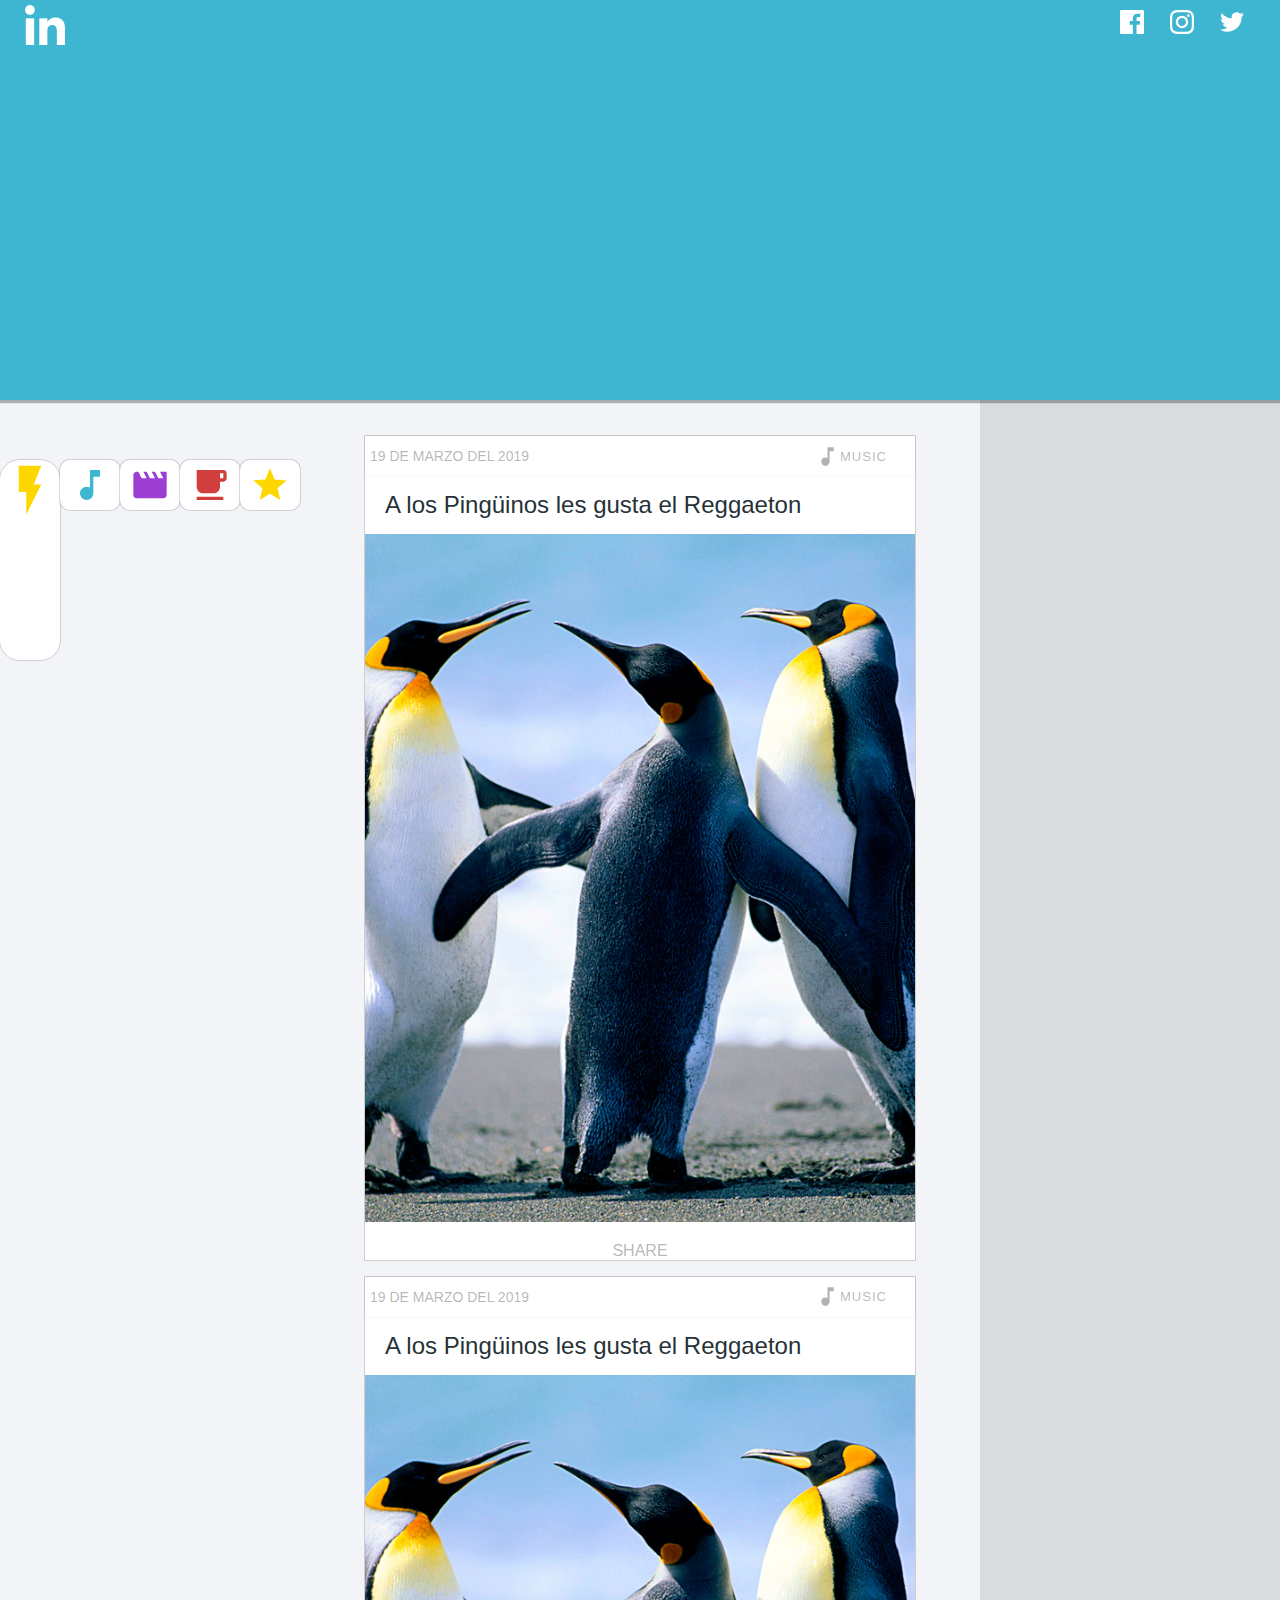
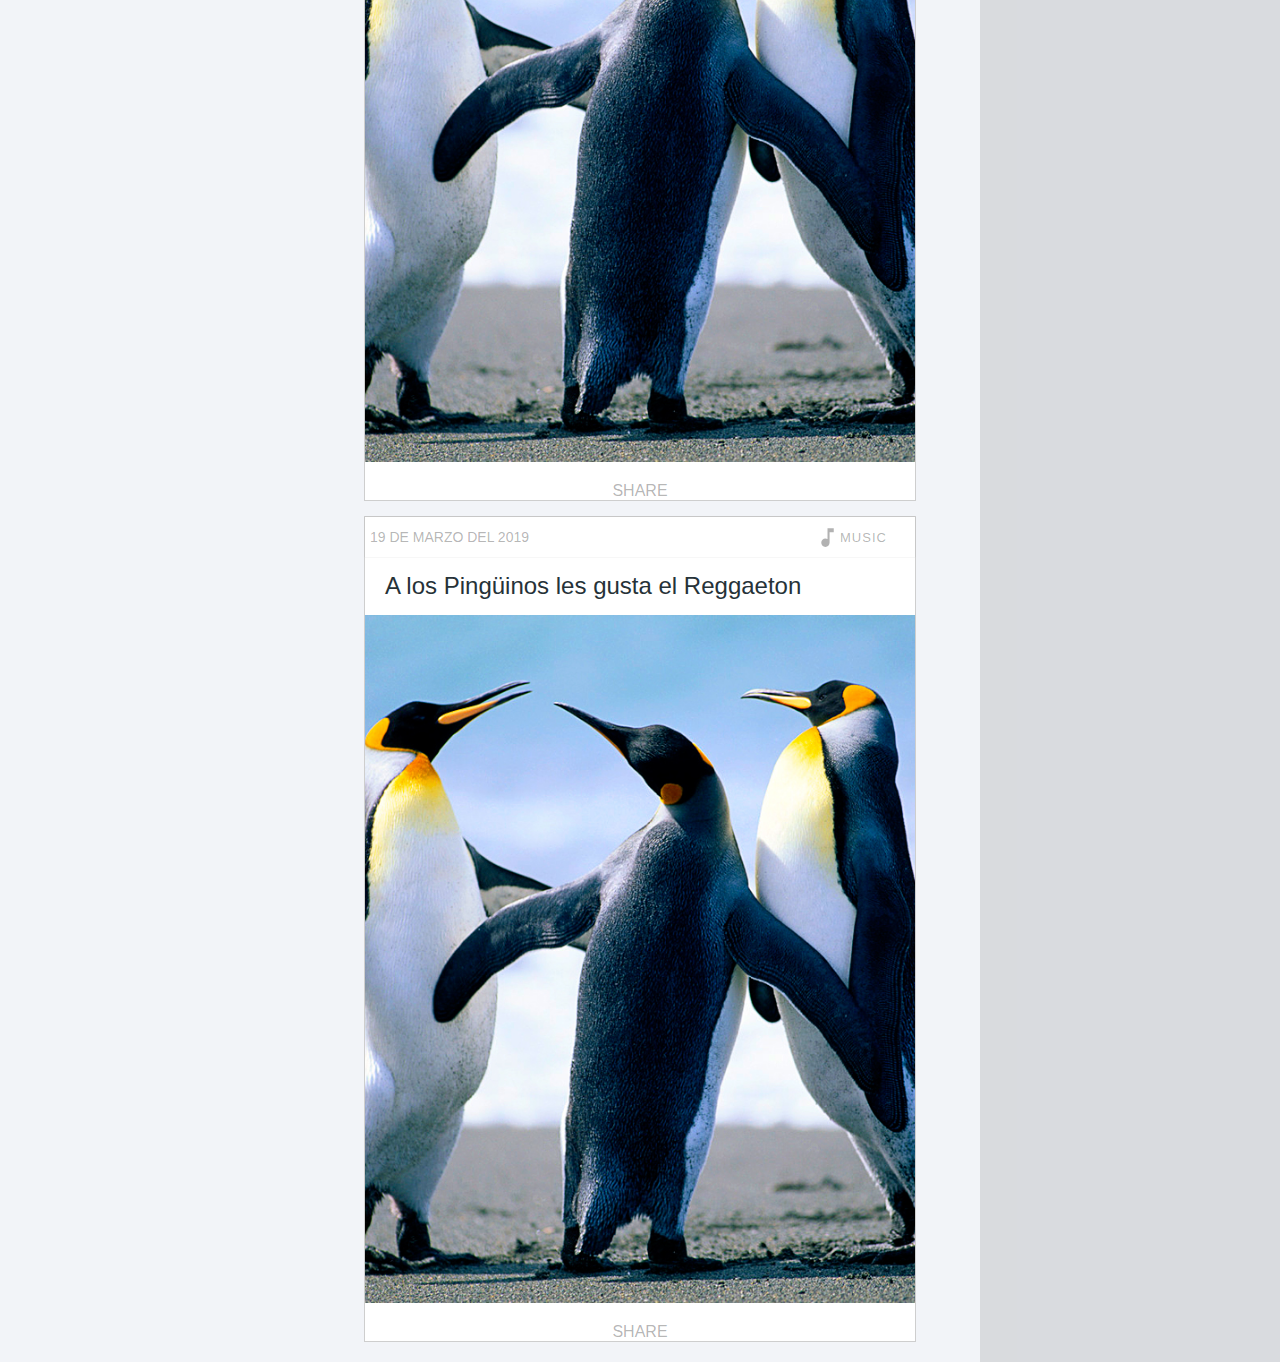
<file: index.html>
<!DOCTYPE html>
<html>
<head>	
	<!-- Global site tag (gtag.js) - Google Analytics -->
	<script async src="https://www.googletagmanager.com/gtag/js?id=UA-136680558-1"></script>
	<script>
	  window.dataLayer = window.dataLayer || [];
	  function gtag(){dataLayer.push(arguments);}
	  gtag('js', new Date());

	  gtag('config', 'UA-136680558-1');
	</script>
	<meta charset="utf-8">
	<meta name="viewport" content="width=device-width, user-scalable=no, 
	initial-scale=1.0, maximum-scale=1.0, minimum-scale=1.0">
	<meta name="google-site-verification" content="BmP9wOrAZc3pYO2vzPHbGXdg5G8JxSJWFEVICyLIlzA" />
	<link rel="stylesheet" type="text/css" href="styles/styles.css">
	<title>Review</title>
</head>
<body>
	<div class="header" id="header">
		<div class="logo">
			<img src="images/linkedin.png">
		</div>
		<div class="redes-sociales">
			
			<div class="red-social">
				<svg xmlns="http://www.w3.org/2000/svg" width="24" height="24" viewBox="0 0 24 24"><path d="M22.675 0h-21.35c-.732 0-1.325.593-1.325 1.325v21.351c0 .731.593 1.324 1.325 1.324h11.495v-9.294h-3.128v-3.622h3.128v-2.671c0-3.1 1.893-4.788 4.659-4.788 1.325 0 2.463.099 2.795.143v3.24l-1.918.001c-1.504 0-1.795.715-1.795 1.763v2.313h3.587l-.467 3.622h-3.12v9.293h6.116c.73 0 1.323-.593 1.323-1.325v-21.35c0-.732-.593-1.325-1.325-1.325z" fill="white" id="facebook"/></svg>
			</div>
			<div class="red-social">
				<svg xmlns="http://www.w3.org/2000/svg" width="24" height="24" viewBox="0 0 24 24"><path d="M12 2.163c3.204 0 3.584.012 4.85.07 3.252.148 4.771 1.691 4.919 4.919.058 1.265.069 1.645.069 4.849 0 3.205-.012 3.584-.069 4.849-.149 3.225-1.664 4.771-4.919 4.919-1.266.058-1.644.07-4.85.07-3.204 0-3.584-.012-4.849-.07-3.26-.149-4.771-1.699-4.919-4.92-.058-1.265-.07-1.644-.07-4.849 0-3.204.013-3.583.07-4.849.149-3.227 1.664-4.771 4.919-4.919 1.266-.057 1.645-.069 4.849-.069zm0-2.163c-3.259 0-3.667.014-4.947.072-4.358.2-6.78 2.618-6.98 6.98-.059 1.281-.073 1.689-.073 4.948 0 3.259.014 3.668.072 4.948.2 4.358 2.618 6.78 6.98 6.98 1.281.058 1.689.072 4.948.072 3.259 0 3.668-.014 4.948-.072 4.354-.2 6.782-2.618 6.979-6.98.059-1.28.073-1.689.073-4.948 0-3.259-.014-3.667-.072-4.947-.196-4.354-2.617-6.78-6.979-6.98-1.281-.059-1.69-.073-4.949-.073zm0 5.838c-3.403 0-6.162 2.759-6.162 6.162s2.759 6.163 6.162 6.163 6.162-2.759 6.162-6.163c0-3.403-2.759-6.162-6.162-6.162zm0 10.162c-2.209 0-4-1.79-4-4 0-2.209 1.791-4 4-4s4 1.791 4 4c0 2.21-1.791 4-4 4zm6.406-11.845c-.796 0-1.441.645-1.441 1.44s.645 1.44 1.441 1.44c.795 0 1.439-.645 1.439-1.44s-.644-1.44-1.439-1.44z" fill="white" id="ig"/></svg>
			</div>
			<div class="red-social">
				<svg xmlns="http://www.w3.org/2000/svg" width="24" height="24" viewBox="0 0 24 24"><path d="M24 4.557c-.883.392-1.832.656-2.828.775 1.017-.609 1.798-1.574 2.165-2.724-.951.564-2.005.974-3.127 1.195-.897-.957-2.178-1.555-3.594-1.555-3.179 0-5.515 2.966-4.797 6.045-4.091-.205-7.719-2.165-10.148-5.144-1.29 2.213-.669 5.108 1.523 6.574-.806-.026-1.566-.247-2.229-.616-.054 2.281 1.581 4.415 3.949 4.89-.693.188-1.452.232-2.224.084.626 1.956 2.444 3.379 4.6 3.419-2.07 1.623-4.678 2.348-7.29 2.04 2.179 1.397 4.768 2.212 7.548 2.212 9.142 0 14.307-7.721 13.995-14.646.962-.695 1.797-1.562 2.457-2.549z" fill="white" id="twitter"/></svg>
			</div>			
		
		</div>
		<div>
			
		</div>

	</div>
	<div class="main-image">

		<div class="categorias">

		</div>
	</div>
	<section class="container">
		<div class="left">
			<div class="active-category">
				<svg xmlns="http://www.w3.org/2000/svg" viewBox="0 0 512 512"><path d="M160 48v224h64v192l128-256h-64l64-160H160z" fill="gold" /></svg>

			</div>
			<div class="category-item">
				<svg xmlns="http://www.w3.org/2000/svg" width="40" height="40" viewBox="0 0 24 24"><path fill="none" d="M0 0h24v24H0z"  /><path d="M12 3v10.55c-.59-.34-1.27-.55-2-.55-2.21 0-4 1.79-4 4s1.79 4 4 4 4-1.79 4-4V7h4V3h-6z" fill="#3eb6d1"/>
				</svg>

			</div>
			<div class="category-item">
				<svg xmlns="http://www.w3.org/2000/svg" width="40" height="40" viewBox="0 0 24 24"><path d="M18 4l2 4h-3l-2-4h-2l2 4h-3l-2-4H8l2 4H7L5 4H4c-1.1 0-1.99.9-1.99 2L2 18c0 1.1.9 2 2 2h16c1.1 0 2-.9 2-2V4h-4z" fill="#9b3ed1"/><path d="M0 0h24v24H0z" fill="none"/>
				</svg>	
			</div>
			<div class="category-item">
				<svg xmlns="http://www.w3.org/2000/svg" width="40" height="40" viewBox="0 0 24 24"><path fill="none" d="M0 0h24v24H0V0z" /><path d="M20 3H4v10c0 2.21 1.79 4 4 4h6c2.21 0 4-1.79 4-4v-3h2c1.11 0 2-.9 2-2V5c0-1.11-.89-2-2-2zm0 5h-2V5h2v3zM4 19h16v2H4z" fill="#d13e3e"/>
				</svg>
			</div>
			<div class="category-item">
				<svg xmlns="http://www.w3.org/2000/svg" width="40" height="40" viewBox="0 0 24 24"><path d="M0 0h24v24H0z" fill="none"/><path d="M12 17.27L18.18 21l-1.64-7.03L22 9.24l-7.19-.61L12 2 9.19 8.63 2 9.24l5.46 4.73L5.82 21z" fill="gold"/><path d="M0 0h24v24H0z" fill="none"/>
				</svg>
			</div>
		</div>
		<div class="central">
			<div class="post">
				<div class="information">
					<div class="date">
						<p>19 de Marzo del 2019</p>
					</div>
					<div>
						
					</div>
					<div class="category">
						<svg xmlns="http://www.w3.org/2000/svg" width="25" height="25" viewBox="0 0 24 24"><path fill="none" d="M0 0h24v24H0z"  /><path d="M12 3v10.55c-.59-.34-1.27-.55-2-.55-2.21 0-4 1.79-4 4s1.79 4 4 4 4-1.79 4-4V7h4V3h-6z" fill="rgba(0, 0, 0, 0.3)" />
						</svg>
						<p class="category-name">MUSIC</p>
					</div>
					
				</div>
				
				<div class="title">
					<h3>A los Pingüinos les gusta el Reggaeton</h3>
				</div>
				<div class="image">
					<img src="images/Penguins.jpg">
				</div>
				<div class="share">
					<p>SHARE</p>
				</div>
			</div>
			<div class="post">
				<div class="information">
					<div class="date">
						<p>19 de Marzo del 2019</p>
					</div>
					<div>
						
					</div>
					<div class="category">
						<svg xmlns="http://www.w3.org/2000/svg" width="25" height="25" viewBox="0 0 24 24"><path fill="none" d="M0 0h24v24H0z"  /><path d="M12 3v10.55c-.59-.34-1.27-.55-2-.55-2.21 0-4 1.79-4 4s1.79 4 4 4 4-1.79 4-4V7h4V3h-6z" fill="rgba(0, 0, 0, 0.3)" />
						</svg>
						<p class="category-name">MUSIC</p>
					</div>
					
				</div>
				
				<div class="title">
					<h3>A los Pingüinos les gusta el Reggaeton</h3>
				</div>
				<div class="image">
					<img src="images/Penguins.jpg">
				</div>
				<div class="share">
					<p>SHARE</p>
				</div>
			</div>
			<div class="post">
				<div class="information">
					<div class="date">
						<p>19 de Marzo del 2019</p>
					</div>
					<div>
						
					</div>
					<div class="category">
						<svg xmlns="http://www.w3.org/2000/svg" width="25" height="25" viewBox="0 0 24 24"><path fill="none" d="M0 0h24v24H0z"  /><path d="M12 3v10.55c-.59-.34-1.27-.55-2-.55-2.21 0-4 1.79-4 4s1.79 4 4 4 4-1.79 4-4V7h4V3h-6z" fill="rgba(0, 0, 0, 0.3)" />
						</svg>
						<p class="category-name">MUSIC</p>
					</div>
					
				</div>
				
				<div class="title">
					<h3>A los Pingüinos les gusta el Reggaeton </h3>
				</div>
				<div class="image">
					<img src="images/Penguins.jpg">
				</div>
				<div class="share">
					<p>SHARE</p>
				</div>
			</div>
		</div>
		<div class="right">
			
		</div>
	</section>

	<script type="text/javascript" src="main.js"></script>			
</body>
</html>
</file>
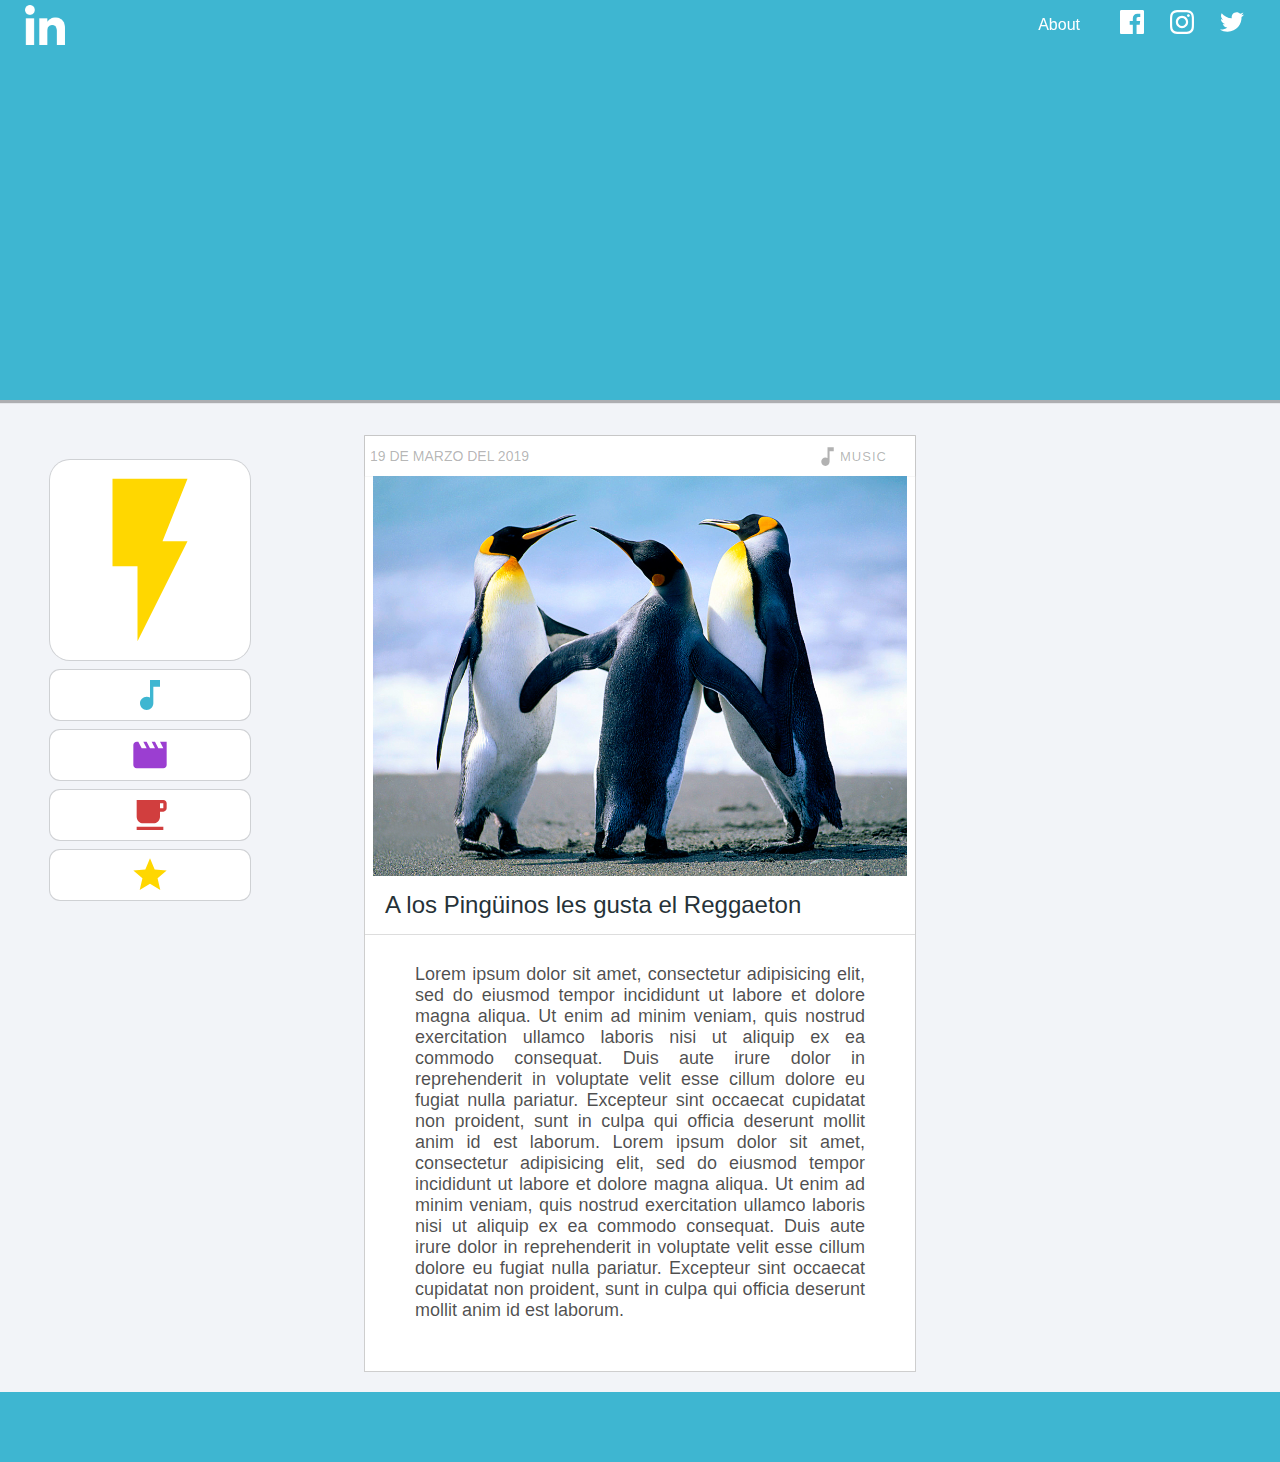
<file: post.html>
<!DOCTYPE html>
<html>
<head>	
	<!-- Global site tag (gtag.js) - Google Analytics -->
	<script async src="https://www.googletagmanager.com/gtag/js?id=UA-136680558-1"></script>
	<script>
	  window.dataLayer = window.dataLayer || [];
	  function gtag(){dataLayer.push(arguments);}
	  gtag('js', new Date());

	  gtag('config', 'UA-136680558-1');
	</script>
	<meta charset="utf-8">
	<meta name="viewport" content="width=device-width, user-scalable=no, 
	initial-scale=1.0, maximum-scale=1.0, minimum-scale=1.0">
	<meta name="google-site-verification" content="BmP9wOrAZc3pYO2vzPHbGXdg5G8JxSJWFEVICyLIlzA" />
	<link rel="stylesheet" type="text/css" href="styles/styles.css">
	<link rel="stylesheet" type="text/css" href="styles/post.css">
	<title>Lecambur: A los pinguinos les gusta el reggaeton</title>
</head>
<body>
	<div class="header" id="header">
		<div class="logo" id="logo">
			<img src="images/linkedin.png">
		</div>
		
		<div class="redes-sociales">
			<div class="about">
				About
			</div>
			<div class="red-social">
				<svg xmlns="http://www.w3.org/2000/svg" width="24" height="24" viewBox="0 0 24 24"><path d="M22.675 0h-21.35c-.732 0-1.325.593-1.325 1.325v21.351c0 .731.593 1.324 1.325 1.324h11.495v-9.294h-3.128v-3.622h3.128v-2.671c0-3.1 1.893-4.788 4.659-4.788 1.325 0 2.463.099 2.795.143v3.24l-1.918.001c-1.504 0-1.795.715-1.795 1.763v2.313h3.587l-.467 3.622h-3.12v9.293h6.116c.73 0 1.323-.593 1.323-1.325v-21.35c0-.732-.593-1.325-1.325-1.325z" fill="white" id="facebook"/></svg>
			</div>
			<div class="red-social">
				<svg xmlns="http://www.w3.org/2000/svg" width="24" height="24" viewBox="0 0 24 24"><path d="M12 2.163c3.204 0 3.584.012 4.85.07 3.252.148 4.771 1.691 4.919 4.919.058 1.265.069 1.645.069 4.849 0 3.205-.012 3.584-.069 4.849-.149 3.225-1.664 4.771-4.919 4.919-1.266.058-1.644.07-4.85.07-3.204 0-3.584-.012-4.849-.07-3.26-.149-4.771-1.699-4.919-4.92-.058-1.265-.07-1.644-.07-4.849 0-3.204.013-3.583.07-4.849.149-3.227 1.664-4.771 4.919-4.919 1.266-.057 1.645-.069 4.849-.069zm0-2.163c-3.259 0-3.667.014-4.947.072-4.358.2-6.78 2.618-6.98 6.98-.059 1.281-.073 1.689-.073 4.948 0 3.259.014 3.668.072 4.948.2 4.358 2.618 6.78 6.98 6.98 1.281.058 1.689.072 4.948.072 3.259 0 3.668-.014 4.948-.072 4.354-.2 6.782-2.618 6.979-6.98.059-1.28.073-1.689.073-4.948 0-3.259-.014-3.667-.072-4.947-.196-4.354-2.617-6.78-6.979-6.98-1.281-.059-1.69-.073-4.949-.073zm0 5.838c-3.403 0-6.162 2.759-6.162 6.162s2.759 6.163 6.162 6.163 6.162-2.759 6.162-6.163c0-3.403-2.759-6.162-6.162-6.162zm0 10.162c-2.209 0-4-1.79-4-4 0-2.209 1.791-4 4-4s4 1.791 4 4c0 2.21-1.791 4-4 4zm6.406-11.845c-.796 0-1.441.645-1.441 1.44s.645 1.44 1.441 1.44c.795 0 1.439-.645 1.439-1.44s-.644-1.44-1.439-1.44z" fill="white" id="ig"/></svg>
			</div>
			<div class="red-social">
				<svg xmlns="http://www.w3.org/2000/svg" width="24" height="24" viewBox="0 0 24 24"><path d="M24 4.557c-.883.392-1.832.656-2.828.775 1.017-.609 1.798-1.574 2.165-2.724-.951.564-2.005.974-3.127 1.195-.897-.957-2.178-1.555-3.594-1.555-3.179 0-5.515 2.966-4.797 6.045-4.091-.205-7.719-2.165-10.148-5.144-1.29 2.213-.669 5.108 1.523 6.574-.806-.026-1.566-.247-2.229-.616-.054 2.281 1.581 4.415 3.949 4.89-.693.188-1.452.232-2.224.084.626 1.956 2.444 3.379 4.6 3.419-2.07 1.623-4.678 2.348-7.29 2.04 2.179 1.397 4.768 2.212 7.548 2.212 9.142 0 14.307-7.721 13.995-14.646.962-.695 1.797-1.562 2.457-2.549z" fill="white" id="twitter"/></svg>
			</div>			
		
		</div>
		<div class="menu-hidden">
			<div class="menu" id="menuTouch">
				<svg xmlns="http://www.w3.org/2000/svg" viewBox="0 0 512 512"><path d="M64 384h384v-42.666H64V384zm0-106.666h384v-42.667H64v42.667zM64 128v42.665h384V128H64z" fill="white" id="menu"/></svg>
			</div>
		</div>

	</div>
	<div class="menu-md" id="menuHidden">
		<ul>
			<a href="#"><li>Twitter</li></a>
			<a href="#"><li>Facebook</li></a>
			<a href="#"><li>Instagram</li></a>
			<a href="#"><li>Inicio</li></a>
			<a href="#"><li>Musica</li></a>
			<a href="#"><li>Humor</li></a>
			<a href="#"><li>Tecnologia</li></a>
			<a href="#"><li>About</li></a>
		</ul>
	</div>
	<div class="main-image">

		<div class="categorias">

		</div>
	</div>
	<section class="container">
		<div class="left">
			<div id="left">
			<div class="active-category">
				<svg xmlns="http://www.w3.org/2000/svg" viewBox="0 0 512 512"><path d="M160 48v224h64v192l128-256h-64l64-160H160z" fill="gold" /></svg>

			</div>
			<div class="category-item">
				<svg xmlns="http://www.w3.org/2000/svg" width="40" height="40" viewBox="0 0 24 24"><path fill="none" d="M0 0h24v24H0z"  /><path d="M12 3v10.55c-.59-.34-1.27-.55-2-.55-2.21 0-4 1.79-4 4s1.79 4 4 4 4-1.79 4-4V7h4V3h-6z" fill="#3eb6d1"/>
				</svg>

			</div>
			<div class="category-item">
				<svg xmlns="http://www.w3.org/2000/svg" width="40" height="40" viewBox="0 0 24 24"><path d="M18 4l2 4h-3l-2-4h-2l2 4h-3l-2-4H8l2 4H7L5 4H4c-1.1 0-1.99.9-1.99 2L2 18c0 1.1.9 2 2 2h16c1.1 0 2-.9 2-2V4h-4z" fill="#9b3ed1"/><path d="M0 0h24v24H0z" fill="none"/>
				</svg>	
			</div>
			<div class="category-item">
				<svg xmlns="http://www.w3.org/2000/svg" width="40" height="40" viewBox="0 0 24 24"><path fill="none" d="M0 0h24v24H0V0z" /><path d="M20 3H4v10c0 2.21 1.79 4 4 4h6c2.21 0 4-1.79 4-4v-3h2c1.11 0 2-.9 2-2V5c0-1.11-.89-2-2-2zm0 5h-2V5h2v3zM4 19h16v2H4z" fill="#d13e3e"/>
				</svg>
			</div>
			<div class="category-item">
				<svg xmlns="http://www.w3.org/2000/svg" width="40" height="40" viewBox="0 0 24 24"><path d="M0 0h24v24H0z" fill="none"/><path d="M12 17.27L18.18 21l-1.64-7.03L22 9.24l-7.19-.61L12 2 9.19 8.63 2 9.24l5.46 4.73L5.82 21z" fill="gold"/><path d="M0 0h24v24H0z" fill="none"/>
				</svg>
			</div>
			</div>
		</div>
		<div class="central">
			<div class="post">
				<div class="information">
					<div class="date">
						<p>19 de Marzo del 2019</p>
					</div>
					<div>
						
					</div>
					<div class="category">
						<svg xmlns="http://www.w3.org/2000/svg" width="25" height="25" viewBox="0 0 24 24"><path fill="none" d="M0 0h24v24H0z"  /><path d="M12 3v10.55c-.59-.34-1.27-.55-2-.55-2.21 0-4 1.79-4 4s1.79 4 4 4 4-1.79 4-4V7h4V3h-6z" fill="rgba(0, 0, 0, 0.3)" />
						</svg>
						<p class="category-name">MUSIC</p>
					</div>
					
				</div>
			
				<div class="image">
					<img src="images/Penguins.jpg">
				</div>
				<div class="title">
					<h3>A los Pingüinos les gusta el Reggaeton</h3>
				</div>
				<div class="text-post">
					Lorem ipsum dolor sit amet, consectetur adipisicing elit, sed do eiusmod
					tempor incididunt ut labore et dolore magna aliqua. Ut enim ad minim veniam,
					quis nostrud exercitation ullamco laboris nisi ut aliquip ex ea commodo
					consequat. Duis aute irure dolor in reprehenderit in voluptate velit esse
					cillum dolore eu fugiat nulla pariatur. Excepteur sint occaecat cupidatat non
					proident, sunt in culpa qui officia deserunt mollit anim id est laborum.

					Lorem ipsum dolor sit amet, consectetur adipisicing elit, sed do eiusmod
					tempor incididunt ut labore et dolore magna aliqua. Ut enim ad minim veniam,
					quis nostrud exercitation ullamco laboris nisi ut aliquip ex ea commodo
					consequat. Duis aute irure dolor in reprehenderit in voluptate velit esse
					cillum dolore eu fugiat nulla pariatur. Excepteur sint occaecat cupidatat non
					proident, sunt in culpa qui officia deserunt mollit anim id est laborum.
				</div>
			</div>
		</div>
		<div class="right">
			
		</div>
	</section>
	<footer class="footer">
		
	</footer>
	<script type="text/javascript" src="post.js"></script>			
</body>
</html>
</file>
<file: styles/styles.css>
body{
	margin: 0;
	background: #F2F4F8;
	overflow-x: hidden;
	font-family: sans-serif;
}
.header{
	width: 100vw;
	height: 50px;
	background: transparent; /* #43db9e;*/

	position: fixed;
	top: 0;
	left: 0;

	z-index: 1000;

	display: grid;
	grid-template-columns: 100px 1fr 20px;
	overflow: hidden;
	align-content: center;

}
.logo{
	width: 80px;
	height: 50px;
	display: flex;
	justify-content: center;
	align-items: center;
	text-align: center;
	padding: 5px;
	background: #3eb6d1;
}
.logo img{
	width: 40px;
	height: 40px;
}
.redes-sociales span{
	
	color: white;
	display: flex;
	justify-content: center;
	align-items: center;

	margin: 0 5%;
}
.categorias{
	display: flex;
	align-items: center;
	justify-content: flex-end;
	fill: white;
}
.categorias svg{
	cursor: pointer;
	margin: 0 15px;
	fill: white;
}
.redes-sociales{

	width: 100%;
	display: flex;
	justify-content: flex-end;
	align-items: center;
	

}
.red-social{
	cursor: pointer;
	width: 30px;
	height: 30px;
	margin: 0px 10px;
}
.red-social img{
	width: 100%;
}
.about{
	color: white;
	margin: 0 30px;
}
.menu-hidden{
	display: flex;
	justify-content: center;
	align-items: center;
}
.menu {
	display: none;
}
.main-image{
	background-color:#3eb6d1; /*#43db9e;*/
	height: 400px;
	width: 100vw;
	box-shadow: 1px 1px 1px 2px rgba(70, 70, 70, .4);
	display: flex;
	justify-content: center;
	align-items: center;
	color: white;
	
}
.menu-md{
	display: none;
	background: white;
	position: fixed;
	top: -100%;
	left: 0;
	z-index: 900;
	height: auto;
	width: 100vw;
	box-shadow: 0 0 0 1px rgba(70, 70, 70, .2);
}
.menu-md ul{
	margin: 0;
	padding: 0;
}
.menu-md a{
	text-decoration: none;
}
.menu-md li{
	text-decoration: none;
	list-style: none;
	border-bottom: 0.5px solid rgba(0,0,0,0.2);
	height: auto;
	padding: 10px 0;
	display: flex;
	align-items: center;
	justify-content: center;
	font-size: 25px;
	background: white; /*rgba(230,230,230,0.1);*/
	color: #3eb6d1;
	font-weight: 300;

}
.container{
	display: grid;
	width: 100vw;
	overflow-y: auto;
	grid-template-columns: 300px 1fr 300px;
	
	grid-area: "left central right";
	justify-content: center;
	overflow-x: hidden;
	
}
.left{
	grid-area: "left";
	display: flex;
	flex-direction: row;
	justify-content: center;
	align-content: center;
	align-items: flex-start;
	padding-top: 50px;

}

.central{
	display: flex;
	flex-direction: column;
	padding: 20px;
	align-items: center;
	grid-area: "central";
	
}
.right{
	grid-area: "right";
	background-color: rgba(0,0,0,0.1);
}
.active-category, .category-item{
	cursor: pointer;
	background: white;
}
.active-category{
	height: 200px;
	width: 200px;
	border-radius: 20px;
	
	box-shadow: 0px 0px 0px 1px rgba(70, 70, 70, .2);
	margin-top: 10px;
}
.category-item{
	height: 50px;
	width: 200px;
	border-radius: 10px;
	
	box-shadow: 0px 0px 0px 1px rgba(70, 70, 70, .2);
	margin-top: 10px;
	display: flex;
	align-items: center;
	justify-content: center;
}
.post{
	background-color: white;
	width: 550px;
	height: auto;
	border: 1px solid #cecece;
	display: grid;
	margin-top: 15px;
	grid-template-rows: 40px auto 687.5px auto;

	justify-items:center;

}
.post .information{
	box-shadow: 0px 0px 0px .1px rgba(70, 70, 70, .4);
	height: 40px;
	width: 100%;
	display: grid;
	color: rgba(0, 0, 0, 0.3);
	grid-template-columns: 200px 1fr 100px;
	align-content: center;

}
.information .date{
	padding: 5px;
	text-transform: uppercase;
	font-size: 14px;
}
.information .category{
	display: flex;
	align-items: center;
}
.category .category-name{
	font-size: 13px;
	letter-spacing: 1px;
	text-transform: uppercase;
	
}
.title{
	height: auto;
	display: block;
	width: 100%;
	
	
}
.title h3{
	color: #263238;
	width: 90%;
	height: 100%;
	font-size: 1.5em;
	font-weight: 100;
	margin: 15px 0;
	margin-left: 20px;
	margin-right: 20px;
	text-align: left;
	
}
.post .image img{
	width: 100%;
	height: 100%;
	object-fit: cover;
}
.post .share{
	width: 100%;
	display: flex;
	color: rgba(0, 0, 0, 0.3);
	cursor: pointer;
	position: relative;

}
.share-list{
	background: white;
	display: flex;
	flex-direction: column;
	justify-content: center;
	align-items: center;
	padding: 0;
	position: absolute;
	top: -125px;
	left: 22px;
	z-index: 100;
	box-shadow: 0px 0px 0px;
	visibility: hidden; 
}
.share-list ul{
	padding: 10px;
	margin: 0;
}
.share-list ul a{
	text-decoration: none;
	color: rgba(0, 0, 0, 0.3);

}
.share-list ul li{
	text-decoration: none;
	list-style: none;
	margin: 10px;
}
.visible{
	visibility: visible;	
}

.post .share p {

	width: 100%;
	height: 100%;
	margin: 0;
	margin-top: 10px;
	margin-bottom: 10px;
	display: flex;
	justify-content: center;
	align-items: center;
}
.footer{
	background-color: /*rgba(30,30,30,0.9); */#3eb6d1;
	height: 70px;
	width: 100vw;
}
@media screen and (max-width: 1100px){
	.container{
		display: grid;
		width: 100vw;
		overflow-y: auto;
		grid-template-columns: 1fr 250px;
		grid-template-rows: 1fr;
		grid-area: "central .";
		justify-content: center;
		
	}
	.menu-md{
		display: flex;
		flex-direction: column;
	}
	.left{
		display: none;
	}
	#left{
		display: none;
	}
	.central{
		padding-left : 0;
		padding-right: 0;
	}
	.post{
		background-color: white;
		width: 550px;
		height: auto;
		border: 1px solid #cecece;
		display: grid;
		margin-top: 15px;
		grid-template-rows: 40px auto 500px auto;

		justify-items:center;

	}
	.header{
		
		grid-template-columns: 100px 1fr 100px;

	}
	.about{
		display: none;
	}
	.red-social{
		display: none;
	}
	.menu{
		display: block;
		width: 50px;
		height: 50px;
		cursor: pointer;
	}
}

@media screen and (max-width: 800px){
	.container{
		display: grid;
		width: 100vw;
		overflow-x: hidden;
		overflow-y: auto;
		grid-template-columns: 100vw;
		grid-template-rows: 1fr;
		grid-area: "central";
		justify-content: center;
		align-items: center;
		margin: 0;
		padding: 0;
	}
	.menu-md{
		background: white;
		position: fixed;
		top: -100%;
		left: 0;
		z-index: 900;
		height: auto;
		width: 100vw;
	}
	.post{
		
		width: 100vw;
		
	}	
	
	.central{
		padding-top: 0;
		padding-right: 0;
		padding-left: 0;
		width: 100vw;
	}
	.active-category{
		height: 50px;
		width: 50px;
		border-radius: 10px;
		background-color: white;
		box-shadow: 0px 0px 0px 1px rgba(70, 70, 70, .4);
		margin-top: 20px;
		margin-right: 10px;

	}
	.category-item{
		height: 50px;
		width: 50px;
		border-radius: 10px;
		background-color: white;
		box-shadow: 0px 0px 0px 1px rgba(70, 70, 70, .4);
		margin-top: 20px;
		display: flex;
		align-items: center;
		justify-content: center;
		margin-right: 10px;
	}
	
}
</file>
<file: styles/post.css>
.container{
	display: grid;
	width: 100vw;
	overflow-y: auto;
	grid-template-columns: 300px 1fr 300px;
	grid-template-rows: 1fr;
	grid-area: "left central right";
	justify-content: center;
	justify-items:center;
}

.post{
	background-color: white;
	
	height: auto;
	border: 1px solid #cecece;
	display: grid;
	margin-top: 15px;
	grid-template-rows: 40px 400px auto auto;

	justify-items:center;

}
.post .information{
	box-shadow: 0px 0px 0px .1px rgba(70, 70, 70, .4);
	height: 40px;
	width: 100%;
	display: grid;
	color: rgba(0, 0, 0, 0.3);
	grid-template-columns: 200px 1fr 100px;
	align-content: center;

}
.post .image img{
	width: 100%;
	height: 100%;
	
}
.title{
	box-shadow: 0px .3px 0px 0px rgba(70, 70, 70, .6);
	height: auto;
	display: block;
	width: 100%;
	padding-left: 0px;
	
}
.title h3{
	color: #263238;
	width: 90%;
	height: 100%;
	font-size: 1.5em;
	font-weight: 100;
	margin: 15px 0;
	margin-left: 20px;
	margin-right: 20px;
	text-align: left;
	
}
.text-post{
	font-weight: 300;
	font-size: 18px;
	padding: 50px;
	padding-top: 30px;
	text-align: justify;
	color: rgba(0, 0, 0, 0.7);
	
}
@media screen and (max-width: 1100px){
	.container{
		display: grid;
		width: 100vw;
		overflow-y: auto;
		grid-template-columns: 1fr 250px;
		grid-template-rows: 1fr;
		grid-area: "central right";
		justify-content: center;
		
	}
	.central{
		padding-left : 0;
		padding-right: 0;
	}
	.post{
		background-color: white;
		width: 550px;
		height: auto;
		border: 1px solid #cecece;
		display: grid;
		margin-top: 15px;
		grid-template-rows:  40px 400px auto auto;

		justify-items:center;

	}
}

@media screen and (max-width: 890px){
	.container{
		display: grid;
		width: 100vw;
		overflow-y: auto;
		grid-template-columns: 1fr;
		grid-template-rows: 1fr;
		grid-area: "central";
		justify-content: center;
		align-items: center;
	}
	.post{
		
		width: 100vw;
		
	}	
	.left{
		display: none;
	}
	#left{
		display: none;
	}
	.central{
		padding-top: 0;
		padding-right: 0;
		padding-left: 0;
	}
	.active-category{
		height: 50px;
		width: 50px;
		border-radius: 10px;
		background-color: white;
		box-shadow: 0px 0px 0px 1px rgba(70, 70, 70, .4);
		margin-top: 20px;
		margin-right: 10px;

	}
	.category-item{
		height: 50px;
		width: 50px;
		border-radius: 10px;
		background-color: white;
		box-shadow: 0px 0px 0px 1px rgba(70, 70, 70, .4);
		margin-top: 20px;
		display: flex;
		align-items: center;
		justify-content: center;
		margin-right: 10px;
	}
}
</file>
